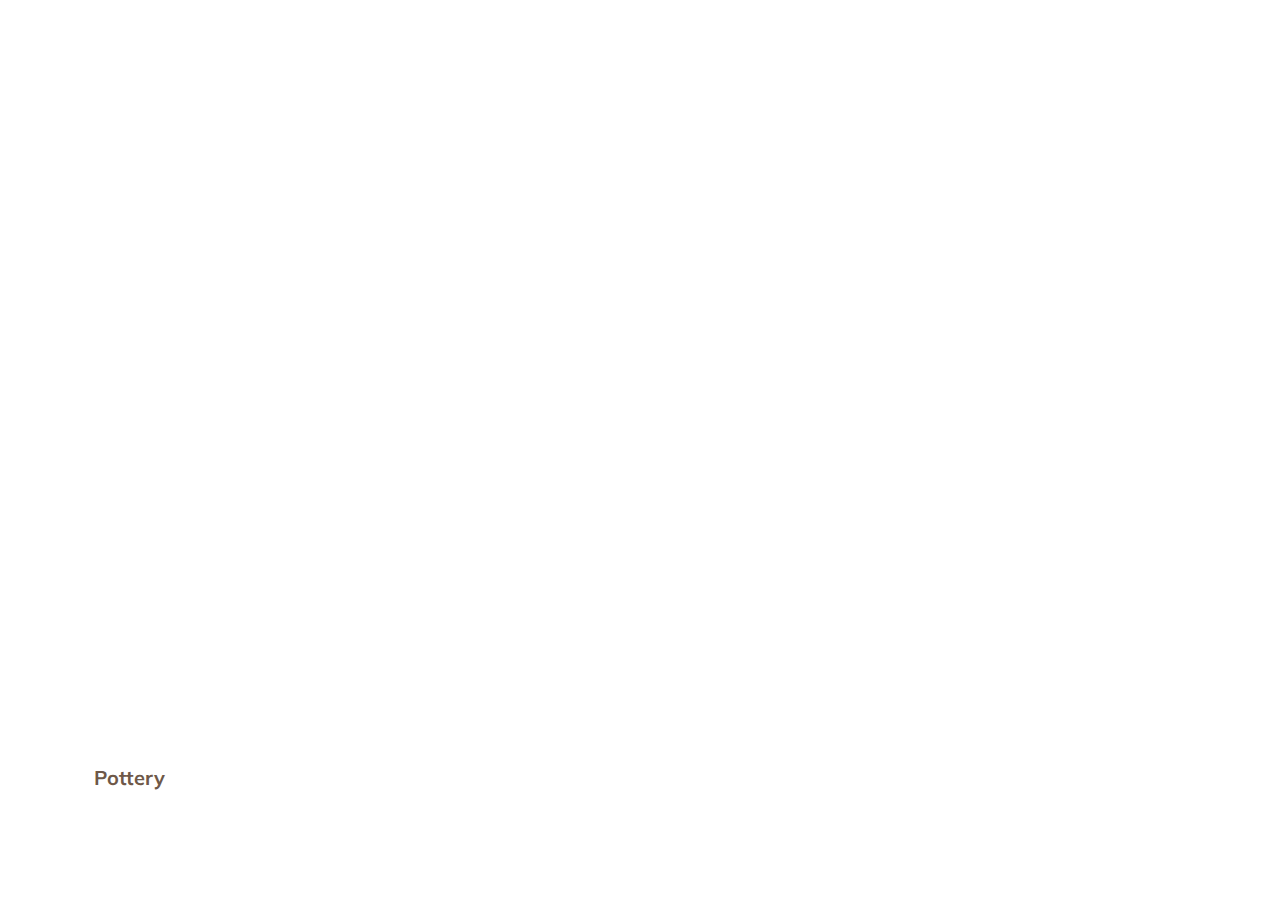
<file: index.html>
<!DOCTYPE html>
<html lang="en">
<head>
    <meta charset="UTF-8">
    <meta http-equiv="X-UA-Compatible" content="IE=edge">
    <meta name="viewport" content="width=device-width, initial-scale=1.0">
    <link rel="stylesheet" href="style.css">
    <title>Expanding Cards</title>
</head>
<body>
    <div class="container">
       <div class="panel active" style="background-image: url('https://images.unsplash.com/photo-1596986589387-1f541e827e0f?ixid=MXwxMjA3fDB8MHxwaG90by1wYWdlfHx8fGVufDB8fHw%3D&ixlib=rb-1.2.1&auto=format&fit=crop&w=634&q=80')">
        <h3>Pottery </h3>
       </div>

       <div class="panel" style="background-image: url('https://images.unsplash.com/photo-1596919184543-0b190d9837d7?ixid=MXwxMjA3fDB8MHxwaG90by1wYWdlfHx8fGVufDB8fHw%3D&ixlib=rb-1.2.1&auto=format&fit=crop&w=634&q=80')">
        <h3>Trimming</h3>
       </div>

       <div class="panel" style="background-image: url('https://images.unsplash.com/photo-1596985964903-7c252f817eb8?ixlib=rb-1.2.1&ixid=MXwxMjA3fDB8MHxwaG90by1wYWdlfHx8fGVufDB8fHw%3D&auto=format&fit=crop&w=634&q=80')">
        <h3>Throwing</h3>
       </div>
        
       <div class="panel" style="background-image: url('https://images.unsplash.com/photo-1468531390554-9f62f9767a87?ixlib=rb-1.2.1&ixid=MXwxMjA3fDB8MHxwaG90by1wYWdlfHx8fGVufDB8fHw%3D&auto=format&fit=crop&w=633&q=80')">
        <h3>Clay Pots</h3>
       </div>
       
       <div class="panel" style="background-image: url('https://images.unsplash.com/photo-1605117012605-b68dedd4accc?ixlib=rb-1.2.1&ixid=MXwxMjA3fDB8MHxwaG90by1wYWdlfHx8fGVufDB8fHw%3D&auto=format&fit=crop&w=634&q=80')">
        <h3>Tea Cup</h3>
       </div>

    </div>

   <script src="script.js"></script> 
</body>
</html>
</file>
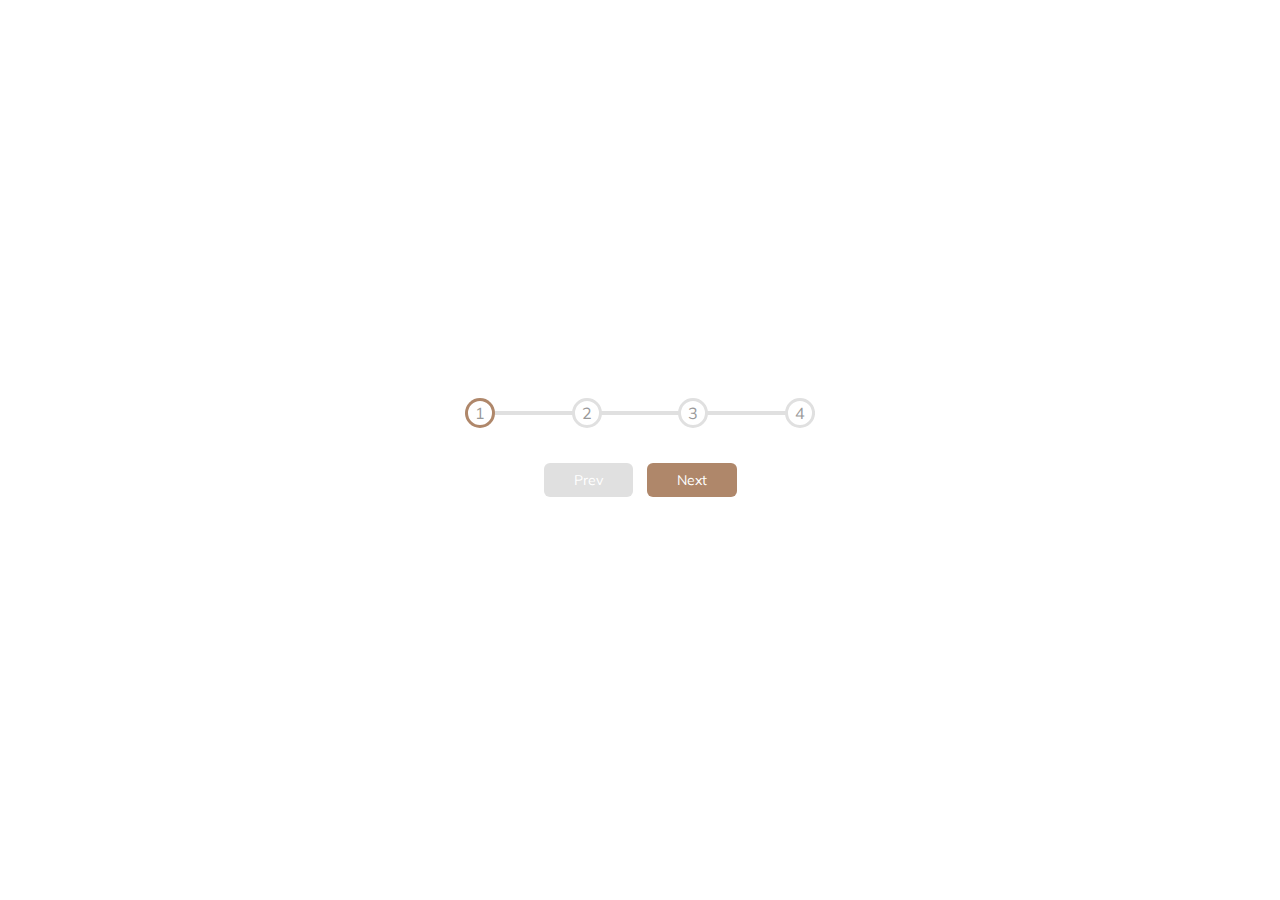
<file: _Day 2/index.html>
<!DOCTYPE html>
<html lang="en">
<head>
    <meta charset="UTF-8">
    <meta http-equiv="X-UA-Compatible" content="IE=edge">
    <meta name="viewport" content="width=device-width, initial-scale=1.0">
    <link rel="stylesheet" href="style.css" />   
     <title>Progess Steps</title>
</head>
<body>
    <div class="container">
      <div class="progress-container">
         <div class="progress" id="progress"></div>
         <div class="circle active">1</div>
         <div class="circle">2</div>
         <div class="circle">3</div>
         <div class="circle">4</div>
      </div>
   <button class="btn" id="prev" disabled>Prev</button>
   <button class="btn" id="next">Next</button>
    </div>
    <script src="script.js"></script>
    
</body>
</html>
</file>
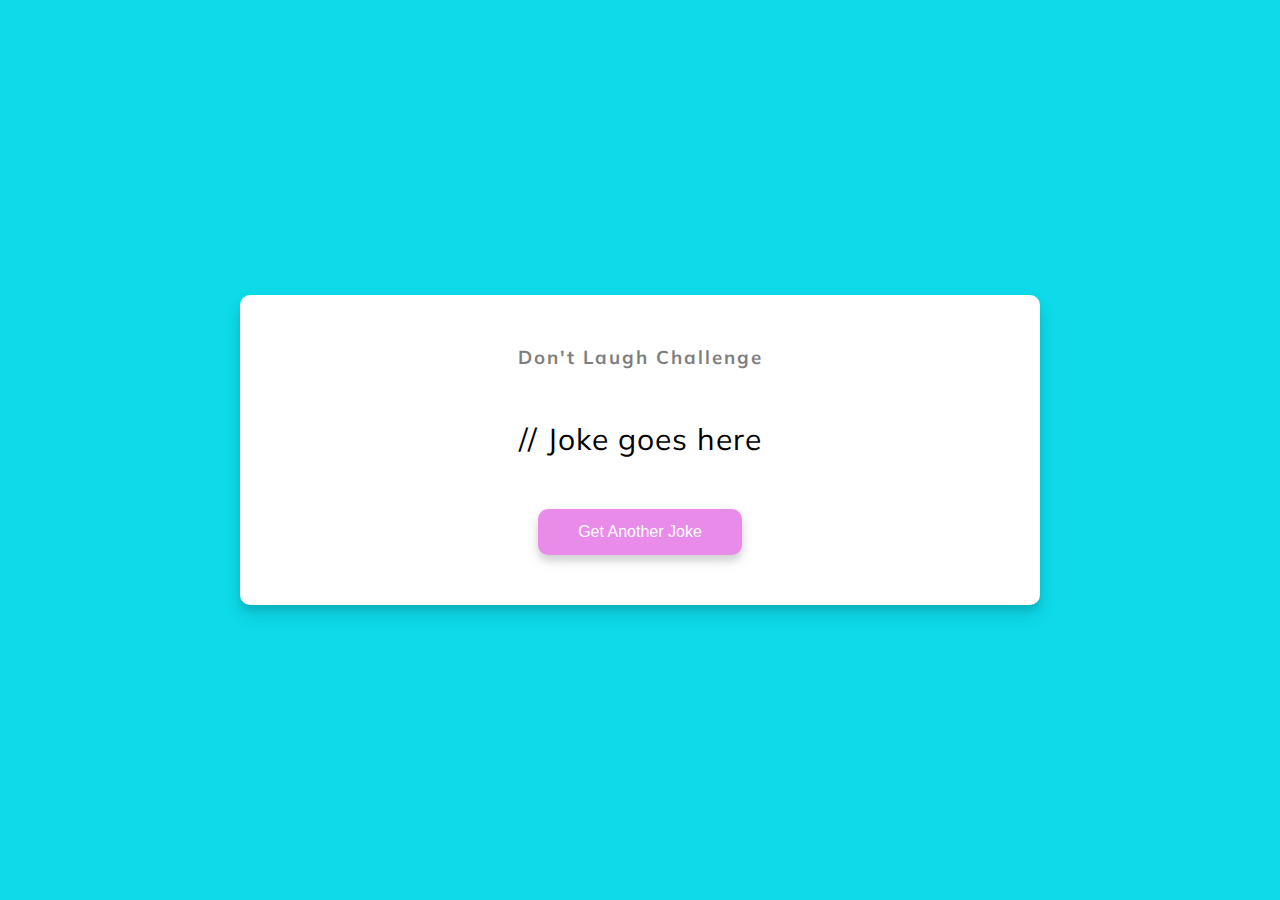
<file: Day 10/index.html>
<!DOCTYPE html>
<html lang="en">
<head>
    <meta charset="UTF-8">
    <meta http-equiv="X-UA-Compatible" content="IE=edge">
    <meta name="viewport" content="width=device-width, initial-scale=1.0">
    <link rel="stylesheet" href="style.css">
    <title>Dad Jokes</title>
</head>
<body>
    <div class="container">
       <h3>Don't Laugh Challenge</h3>
       <div id="joke" class="joke">
          // Joke goes here
       </div>   
       <button id="jokeBtn" class="btn">Get Another Joke</button>
    </div>
    
    <script src="script.js"></script>
</body>
</html>
</file>
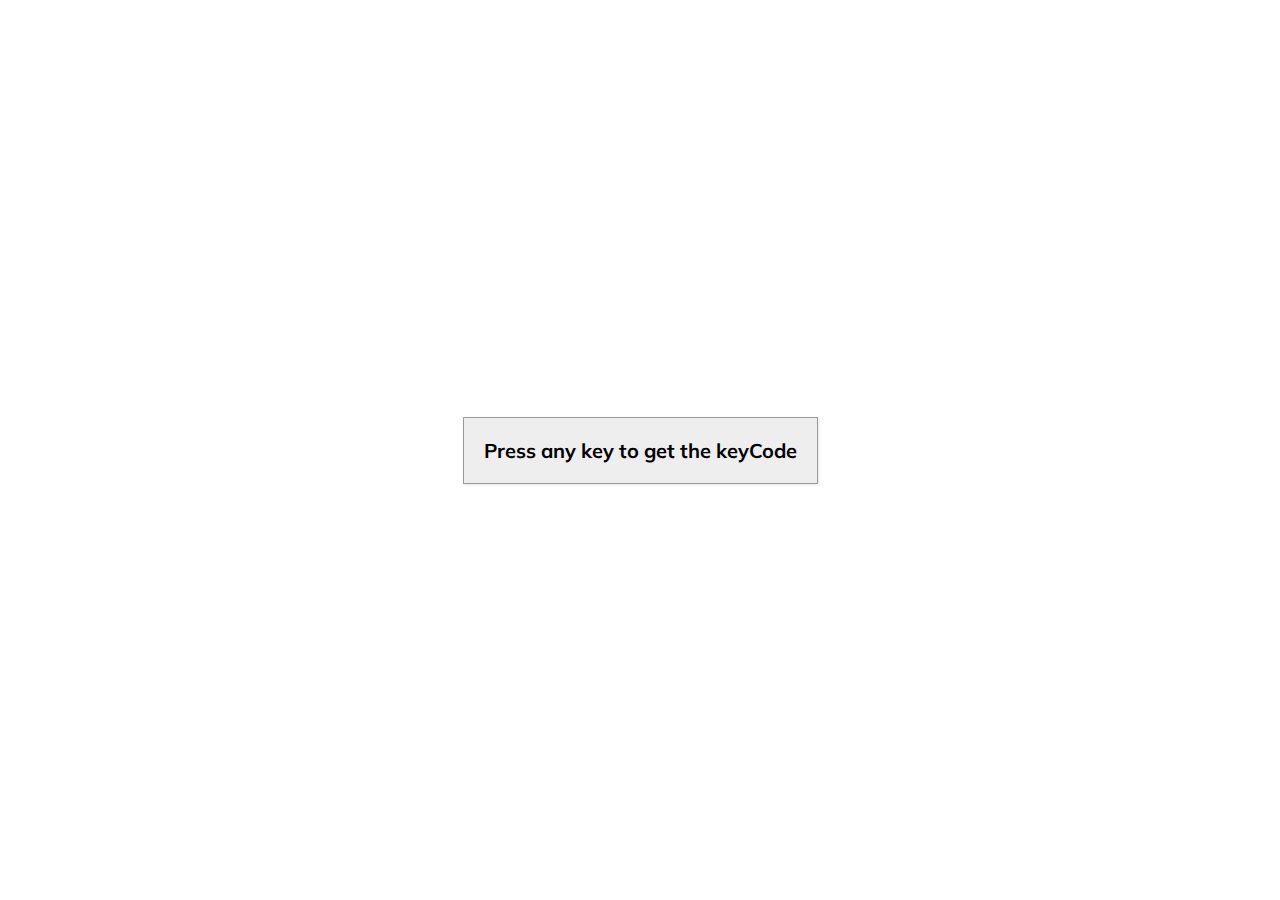
<file: Day 11/index.html>
<!DOCTYPE html>
<html lang="en">
<head>
    <meta charset="UTF-8">
    <meta http-equiv="X-UA-Compatible" content="IE=edge">
    <meta name="viewport" content="width=device-width, initial-scale=1.0">
    <link rel="stylesheet" href="style.css">
    <title>Event KeyCodes</title>
</head>
<body>
    <div id="insert">
       
       <div class="key">
          Press any key to get the keyCode
       </div>
    </div>  
  <script src="script.js"></script> 
</body>
</html>
</file>
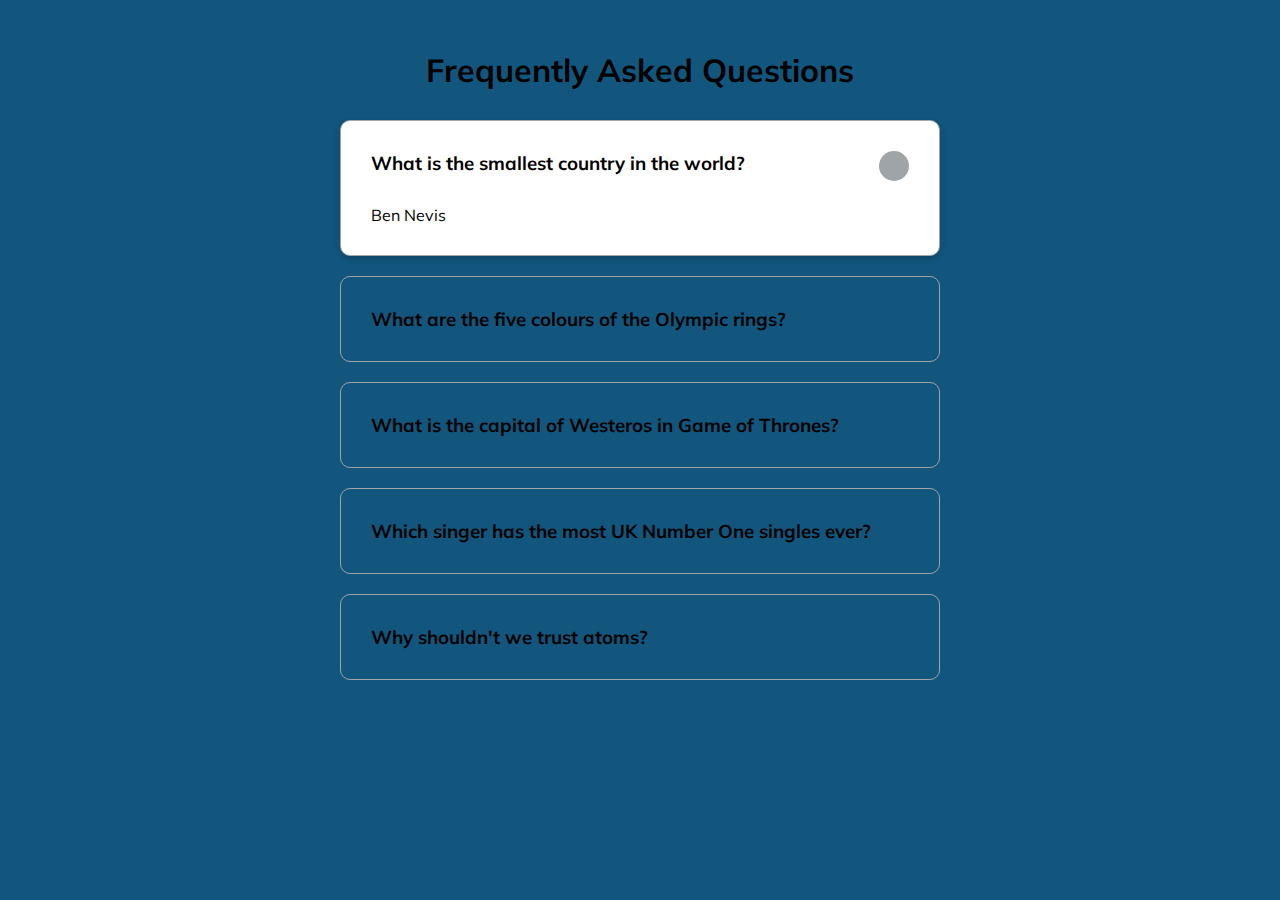
<file: Day 12/index.html>
<!DOCTYPE html>
<html lang="en">
<head>
    <meta charset="UTF-8">
    <meta http-equiv="X-UA-Compatible" content="IE=edge">
    <meta name="viewport" content="width=device-width, initial-scale=1.0">
    <link rel="stylesheet" href="https://cdnjs.cloudflare.com/ajax/libs/font-awesome/5.15.3/css/all.min.css" integrity="sha512-iBBXm8fW90+nuLcSKlbmrPcLa0OT92xO1BIsZ+ywDWZCvqsWgccV3gFoRBv0z+8dLJgyAHIhR35VZc2oM/gI1w==" crossorigin="anonymous" />
    <link rel="stylesheet" href="style.css">
    <title>FAQ</title>
</head>
<body>
    <h1>Frequently Asked Questions</h1>
    <div class="faq-container">
        <div class="faq active">
           <h3 class="faq-title">
              What is the smallest country in the world? 
           </h3> 

           <p class="faq-text">
              Ben Nevis
           </p>

           <button class="faq-toggle">
               <i class="fas fa-chevron-down"></i>
               <i class="fas fa-times"></i>
           </button>
        </div>

        <div class="faq">
            <h3 class="faq-title">
               What are the five colours of the Olympic rings? 
            </h3> 
 
            <p class="faq-text">
               Blue, Yellow, Black Green, and Red
            </p>
 
            <button class="faq-toggle">
                <i class="fas fa-chevron-down"></i>
                <i class="fas fa-times"></i>
            </button>
         </div>

         <div class="faq">
            <h3 class="faq-title">
                What is the capital of Westeros in Game of Thrones? 
            </h3> 
 
            <p class="faq-text">
               King's Landing
            </p>
 
            <button class="faq-toggle">
                <i class="fas fa-chevron-down"></i>
                <i class="fas fa-times"></i>
            </button>
         </div>

         <div class="faq">
            <h3 class="faq-title">
                Which singer has the most UK Number One singles ever? 
            </h3> 
 
            <p class="faq-text">
               Elvis Presley
            </p>
 
            <button class="faq-toggle">
                <i class="fas fa-chevron-down"></i>
                <i class="fas fa-times"></i>
            </button>
         </div>

         <div class="faq">
            <h3 class="faq-title">
               Why shouldn't we trust atoms? 
            </h3> 
 
            <p class="faq-text">
               They make up everything
            </p>
 
            <button class="faq-toggle">
                <i class="fas fa-chevron-down"></i>
                <i class="fas fa-times"></i>
            </button>
         </div>
    </div>
    <script src="script.js"></script>
</body>
</html>
</file>
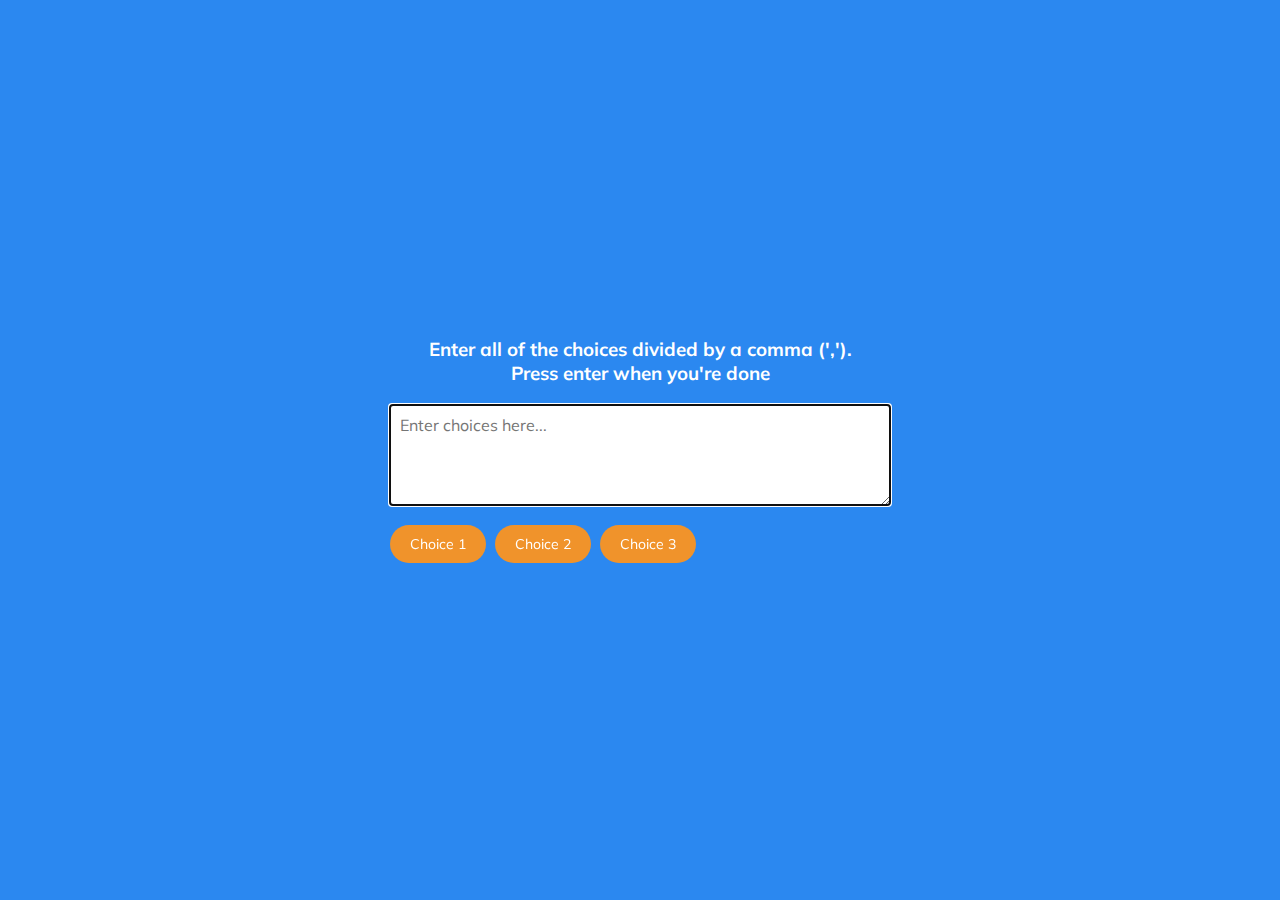
<file: Day 13/index.html>
<!DOCTYPE html>
<html lang="en">
<head>
    <meta charset="UTF-8">
    <meta http-equiv="X-UA-Compatible" content="IE=edge">
    <meta name="viewport" content="width=device-width, initial-scale=1.0">
    <link rel="stylesheet" href="style.css">
    <title>Random Choice Picker</title>
</head>
<body>
    <div class="container">
       <h3>Enter all of the choices divided by a comma (',').<br> Press enter when you're done</h3> 
       <textarea placeholder="Enter choices here..." id="textarea"></textarea>

       <div id="tags">
          <span class="tag">Choice 1</span> 
          <span class="tag">Choice 2</span> 
          <span class="tag">Choice 3</span> 
       </div>
    </div>
    
    <script src="script.js"></script>
</body>
</html>
</file>
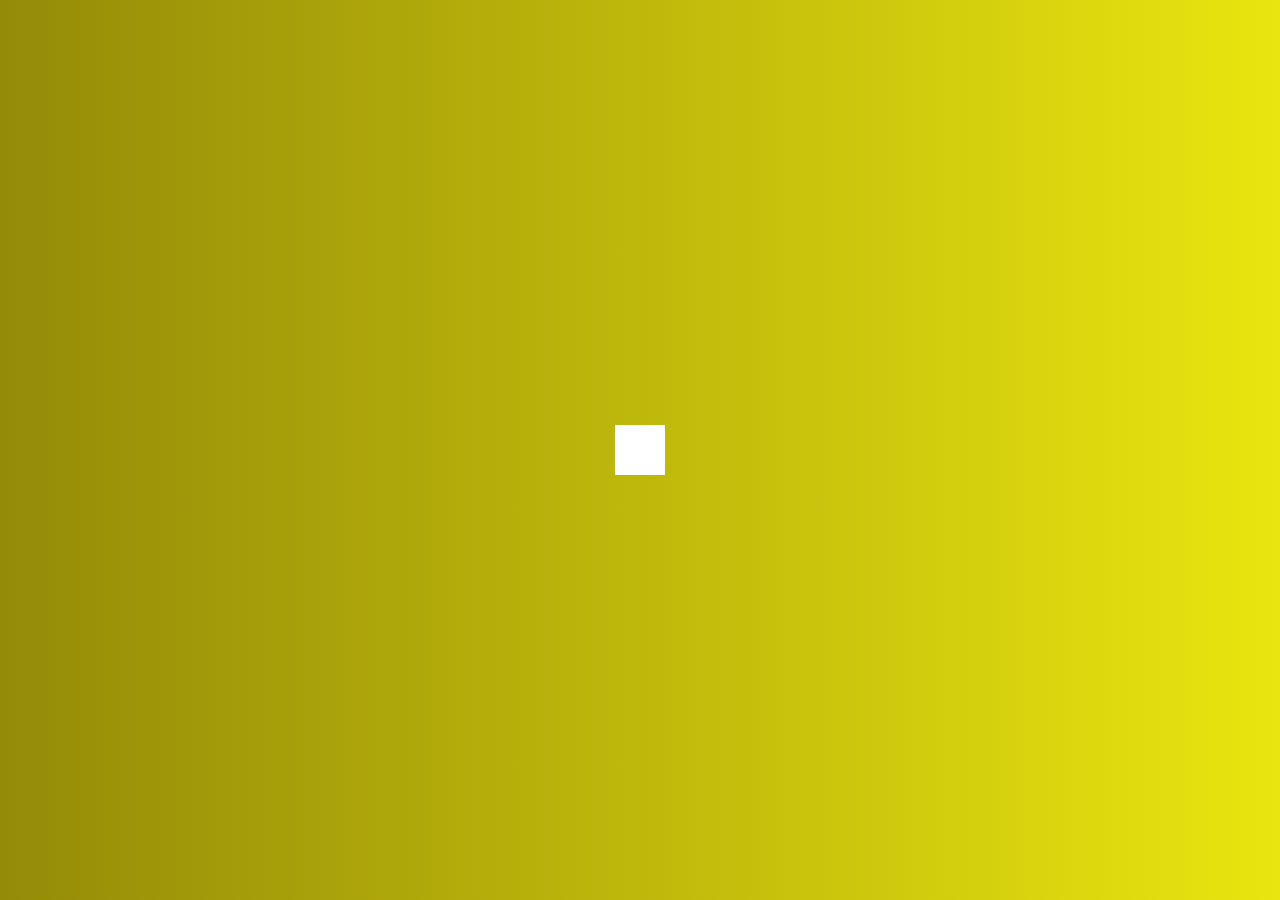
<file: Day 4/index.html>
<!DOCTYPE html>
<html lang="en">
<head>
    <meta charset="UTF-8">
    <meta http-equiv="X-UA-Compatible" content="IE=edge">
    <meta name="viewport" content="width=device-width, initial-scale=1.0">
    <link rel="stylesheet" href="https://cdnjs.cloudflare.com/ajax/libs/font-awesome/5.15.2/css/all.min.css" integrity="sha512-HK5fgLBL+xu6dm/Ii3z4xhlSUyZgTT9tuc/hSrtw6uzJOvgRr2a9jyxxT1ely+B+xFAmJKVSTbpM/CuL7qxO8w==" crossorigin="anonymous" />
    <link rel="stylesheet" href="style.css">
    <title>Document</title>
</head>
<body>
    <div class="search">
        <input type="text" class="input" placeholder="Search...">
        <button class="btn">
          <i class="fas fa-search"></i>  
        </button> 
    </div>
    
   <script src="script.js"></script> 
</body>
</html>
</file>
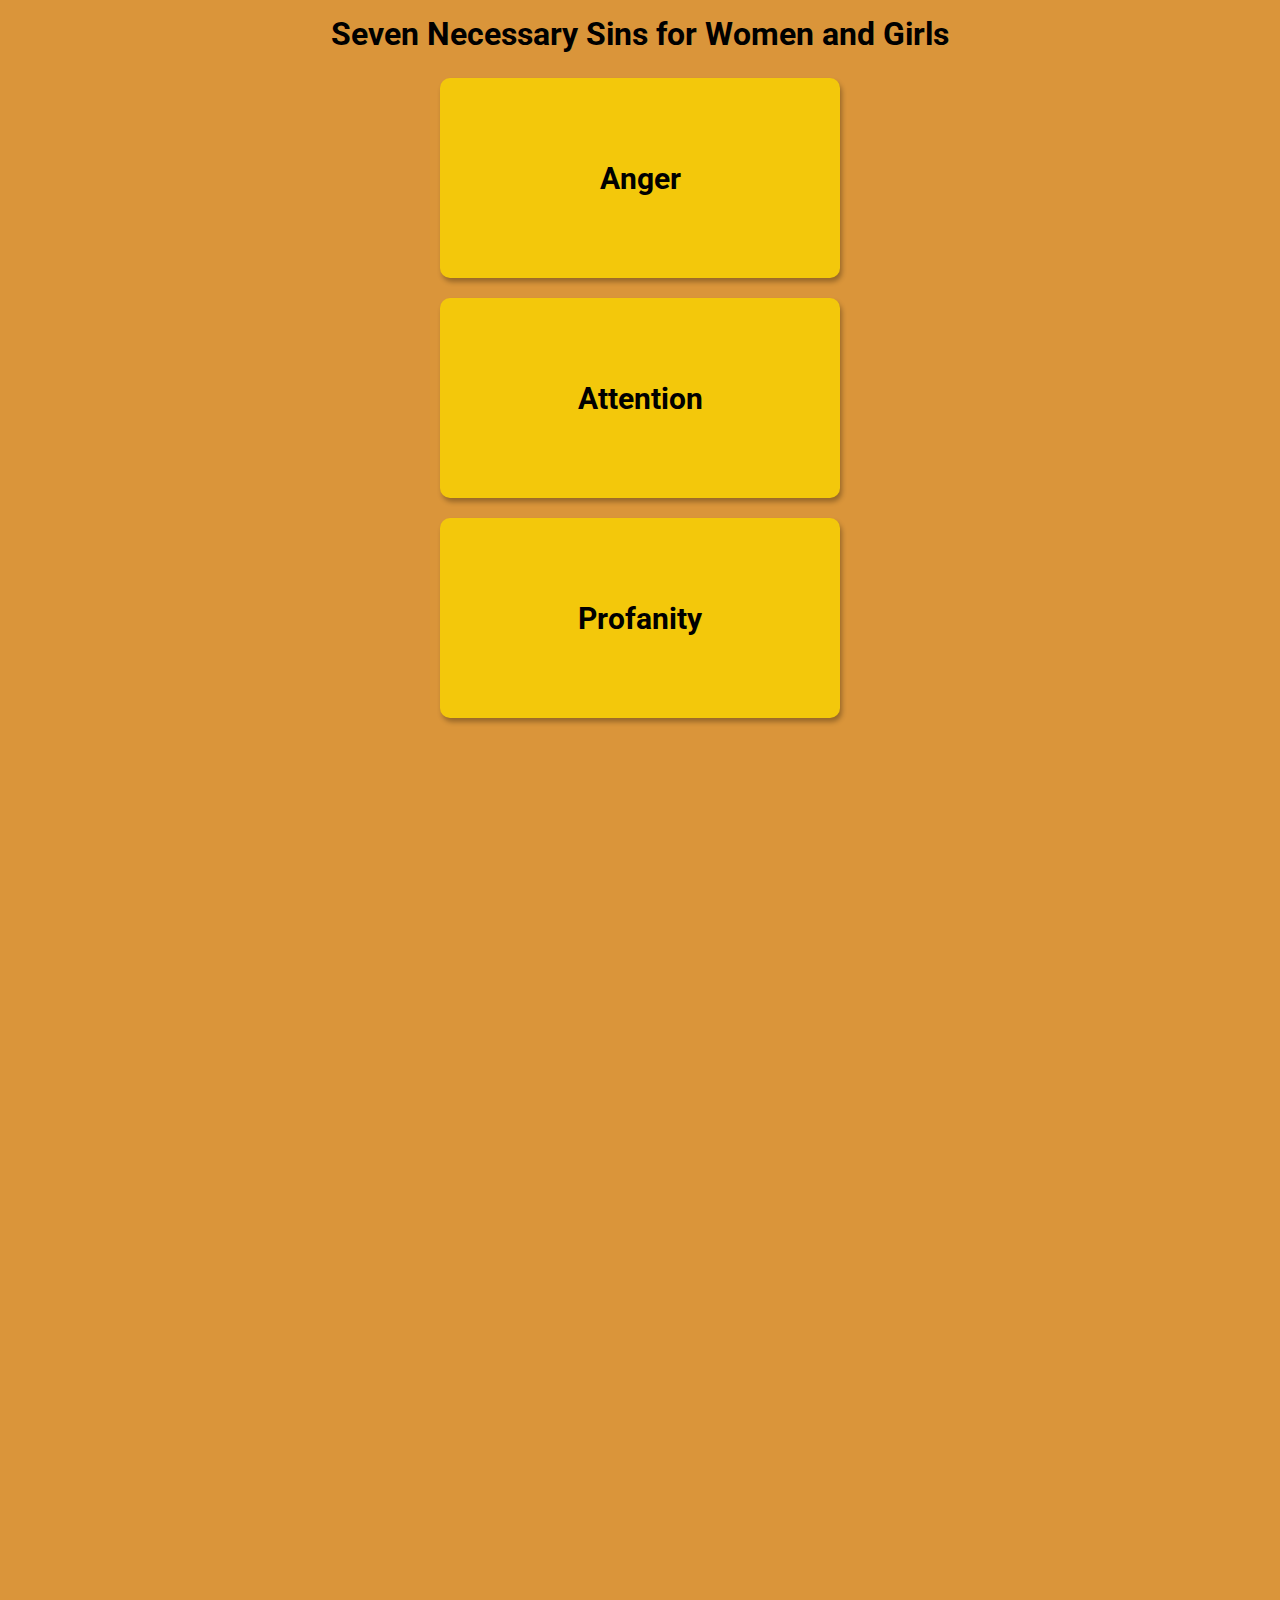
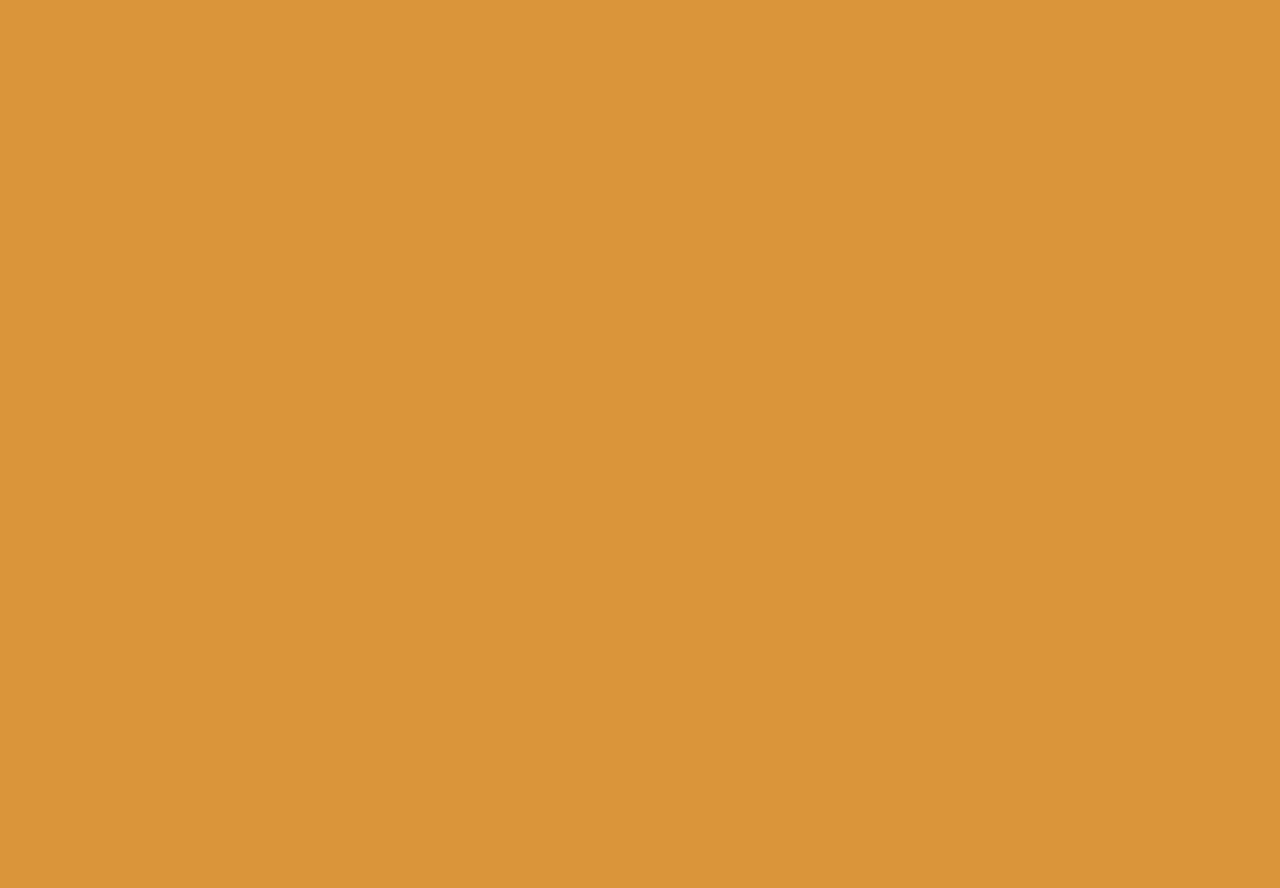
<file: Day 6/index.html>
<!DOCTYPE html>
<html lang="en">
<head>
    <meta charset="UTF-8">
    <meta http-equiv="X-UA-Compatible" content="IE=edge">
    <meta name="viewport" content="width=device-width, initial-scale=1.0">
    <link rel="stylesheet" href="style.css" />
    <title>Scroll Animation</title>
</head>
<body>
   <h1>Seven Necessary Sins for Women and Girls</h1> 
   <div class="box"><h2>Anger</h2></div>
   <div class="box"><h2>Attention</h2></div>
   <div class="box"><h2>Profanity</h2></div>
   <div class="box"><h2>Ambition</h2></div>
   <div class="box"><h2>Power</h2></div>
   <div class="box"><h2>Violence</h2></div>
   <div class="box"><h2>Lust</h2></div>
   <div class="box"><h2>--</h2></div>
   <div class="box"><h2>Defy</h2></div>
   <div class="box"><h2>Disobey</h2></div>
   <div class="box"><h2>Disrupt</h2></div>

   
   <script src="script.js"></script>
</body>
</html>
</file>
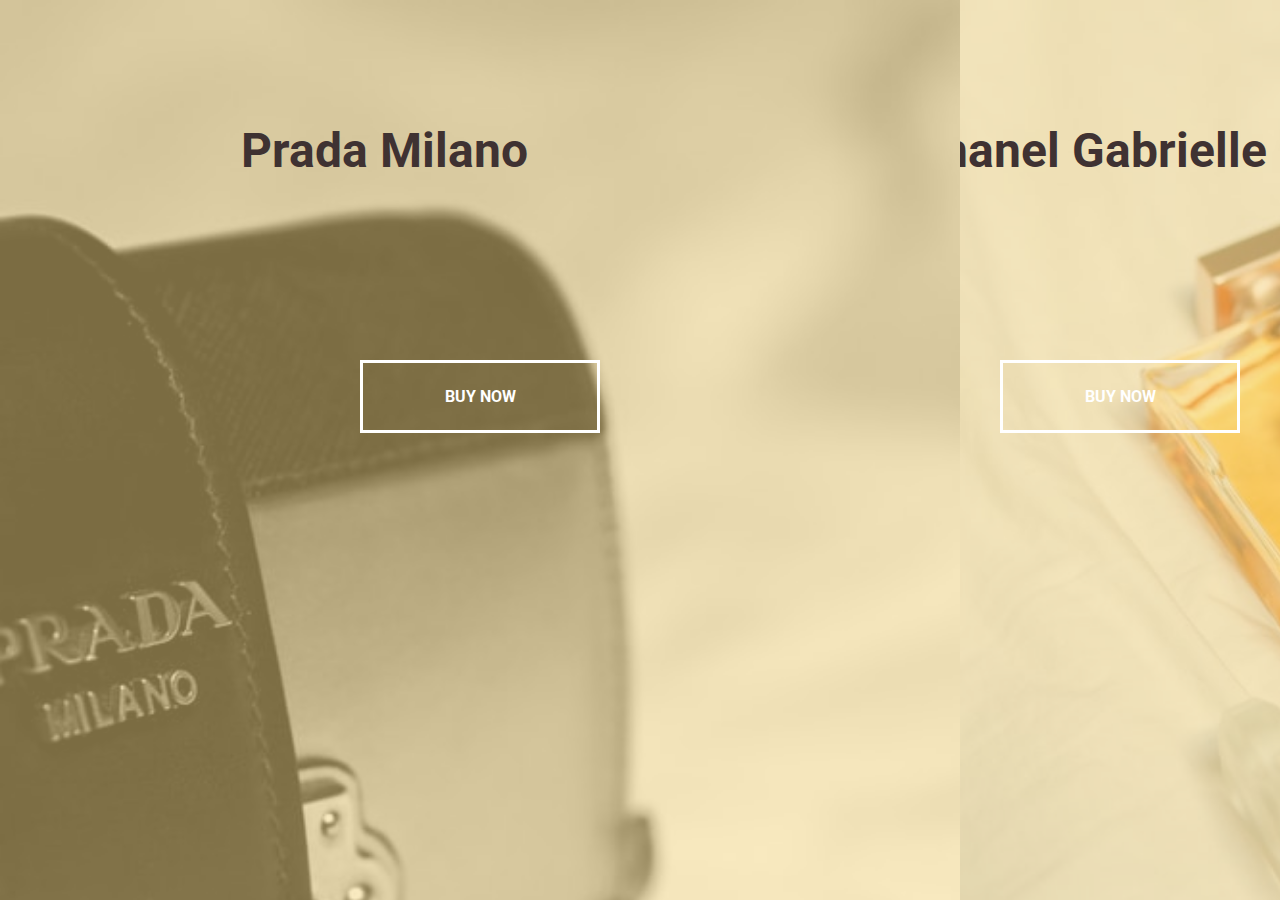
<file: Day 7/index.html>
<!DOCTYPE html>
<html lang="en">
<head>
    <meta charset="UTF-8">
    <meta http-equiv="X-UA-Compatible" content="IE=edge">
    <meta name="viewport" content="width=device-width, initial-scale=1.0">
    <link rel="stylesheet" href="style.css">
    <title>Split Landing Page</title>
</head>
<body>
    <div class="container">
       <div class="split left">
           <h1>Prada Milano</h1>
           <a href="#" class="btn">Buy Now</a>
       </div> 
       <div class="split right">
        <h1>Chanel Gabrielle</h1>
        <a href="#" class="btn">Buy Now</a>
    </div> 
    </div>
    <script src="script.js"></script>
</body>
</html>
</file>
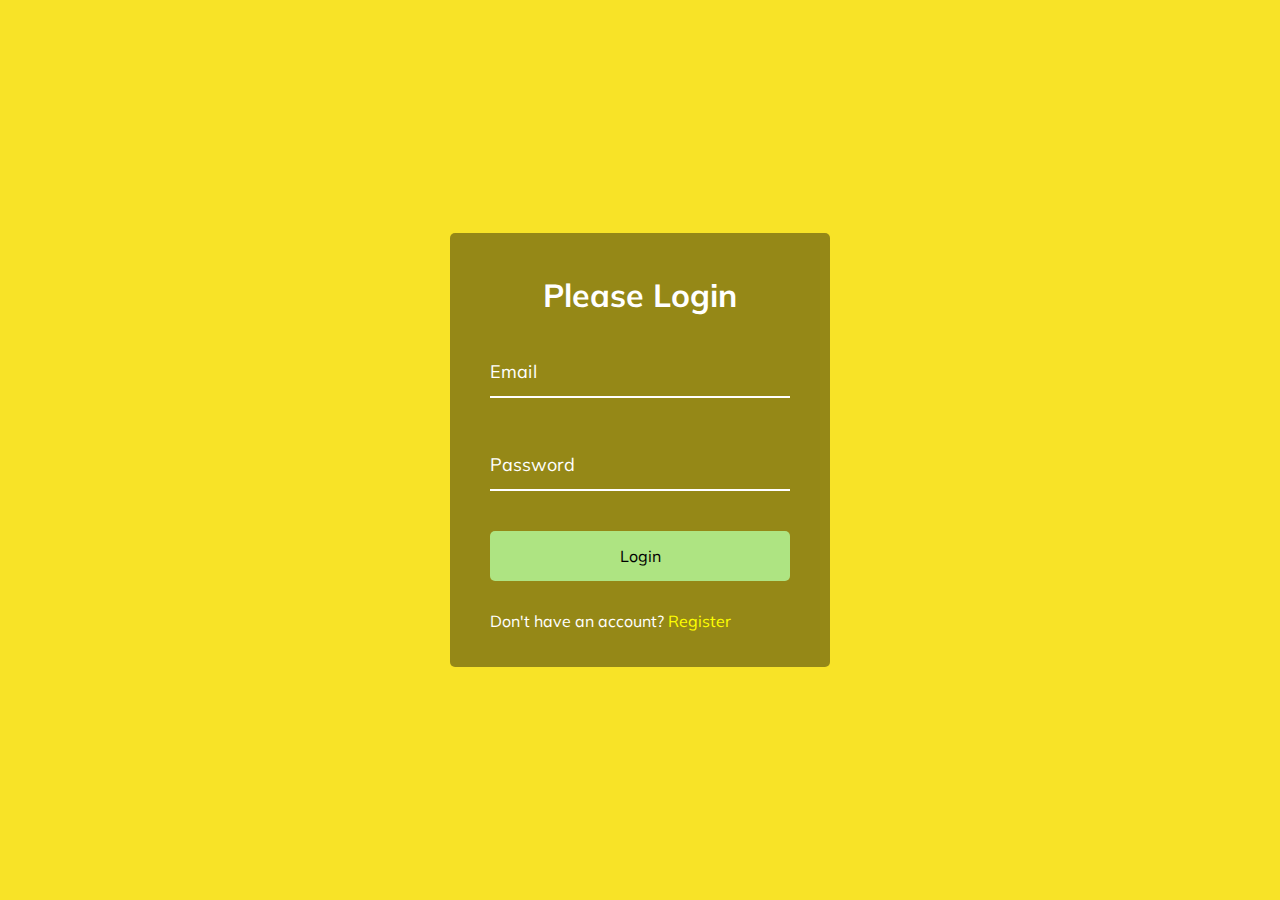
<file: Day 8/index.html>
<!DOCTYPE html>
<html lang="en">
<head>
    <meta charset="UTF-8">
    <meta http-equiv="X-UA-Compatible" content="IE=edge">
    <meta name="viewport" content="width=device-width, initial-scale=1.0">
    <link rel="stylesheet" href="style.css">
    <title>Form Input Wave</title>
</head>
<body>

    <div class="container">
        <h1>Please Login</h1>
        <form>
           <div class="form-control">
             <input type="text" required>
             <label>Email</label> 
           </div>

           <div class="form-control">
            <input type="password" required>
            <label>Password</label>
          </div>

          <button class="btn">Login</button>

          <p class="text">Don't have an account? <a href="#">Register</a> </p>
        </form>
    </div>
  <script src="script.js"></script>  
</body>
</html>
</file>
<file: style.css>
@import url('https://fonts.googleapis.com/css?family=Muli&display=swap');

* {
  box-sizing: border-box;  
}


body {
    font-family: 'Muli', sans-serif;
    margin: 0; 
    display: flex;
    align-items: center;
    justify-content: center;
    height: 100vh;
    overflow: hidden;
}

.container{
    display: flex;
    width: 90vw;    
}

.panel{
    background-size: cover;
    background-position: center;
    background-repeat: no-repeat;
    height: 80vh;
    border-radius: 50px;
    color: rgb(110, 88, 72);
    cursor: pointer;
    flex: 0.5;
    margin: 10px;
    position: relative;
    transition: flex 0.7s ease-in;
}

.panel h3 {
    font-size: 20px;
    position: absolute;
    bottom: 20px;
    left: 20px;
    margin: 0;
    opacity: 0; 
}

.panel.active {
    flex: 6;
 
}

.panel.active h3 {
    opacity: 1;
    transition: opacity 0.3s ease-in 0.4s;
    
}

@media(max-width: 500px) {
    .container {
        width: 100vw;
    }

  .panel:nth-of-type(4), .panel:nth-of-type(5){

    display: none;
}

}
</file>
<file: _Day 2/style.css>
@import url('https://fonts.googleapis.com/css?family=Muli&display=swap');

:root {
   --line-border-fill: rgba(155, 104, 68, 0.795);
   --line-border-empty: #e0e0e0;
}
* {
  box-sizing: border-box;  
}

body {
    background-color: rgba(255, 255, 255, 0.877);
    font-family: 'Muli', sans-serif;
    margin: 0; 
    display: flex;
    align-items: center;
    justify-content: center;
    height: 100vh;
    overflow: hidden;
    flex-direction: column;
}

.container {
    text-align: center;
}

.progress-container {
    display: flex;
    justify-content: space-between;
    position: relative;
    margin-bottom: 30px;
    max-width: 100%;
    width: 350px;
} 
.progress-container::before {
    content: '';
    background-color: var(--line-border-empty);
    position: absolute;
    top: 50%;
    left: 0;
    transform: translateY(-50%);
    height: 4px;
    width: 100%;
    z-index: -1;
}   
.progress {
    background-color: var(--line-border-fill);
    position: absolute;
    top: 50%;
    left: 0;
    transform: translateY(-50%);
    height: 4px;
    width: 0%;
    z-index: -1;
    transition: 0.4s ease;
}

.circle {
    background-color: white;
    color: #999;
    border-radius: 50%;
    height: 30px;
    width: 30px;
    display: flex;
    align-items: center;
    justify-content: center;
    border: 3px solid var(--line-border-empty);
    transition: .4s ease;
} 

.circle.active {
    border-color: var(--line-border-fill);
}

.btn {
    background-color: var(--line-border-fill);
    color: white;
    border: 0;
    border-radius: 6px;
    cursor: pointer;
    font-family: inherit;
    padding: 8px 30px;
    margin: 5px;
    font-size: 14px;
}

.btn:active {
    transform: scale(0.98);
}

.btn:focus {
    outline: 0;
}

.btn:disabled {
    background-color: var(--line-border-empty);
    cursor: not-allowed ;
}
</file>
<file: Day 10/style.css>
@import url('https://fonts.googleapis.com/css?family=Muli&display=swap');

* {
  box-sizing: border-box;  
}

body {
    background-color: rgb(14, 218, 233);
    font-family: 'Muli', sans-serif;
    margin: 0; 
    display: flex;
    align-items: center;
    justify-content: center;
    height: 100vh;
    overflow: hidden;
    flex-direction: column;
    padding: 20px;
}

.container {
    background-color: white;
    border-radius: 10px;
    box-shadow: 0 10px 20px rgba(0,0,0,0.1), 0 6px 6px rgba(0,0,0,0.1);
    padding: 50px 20px;
    Text-align: center;
    max-width: 100%;
    width: 800px;
}

h3 {
  margin: 0;
  opacity: 0.5;  
  letter-spacing: 2px;
}

.joke {
   font-size: 30px; 
   letter-spacing: 1px;
   line-height: 40px;
   margin: 50px auto;
   max-width: 600px;
}

.btn {
    background-color: rgb(233, 140, 233);
    color: white;
    border: 0;
    border-radius: 10px;
    box-shadow: 0 5px 15px rgba(0,0,0,0.1), 0 6px 6px rgba(0,0,0,0.1);
    padding: 14px 40px;
    font-size: 16px;
    cursor: pointer;
}

.btn:active {
    transform: scale(0.98);
}

.btn:focus {
    outline: 0;
}
</file>
<file: Day 11/style.css>
@import url('https://fonts.googleapis.com/css?family=Muli&display=swap');

* {
  box-sizing: border-box;  
}

body {
    background-color: rgba(255, 255, 255, 0.877);
    font-family: 'Muli', sans-serif;
    margin: 0; 
    display: flex;
    align-items: center;
    justify-content: center;
    text-align: center;
    height: 100vh;
    overflow: hidden;
}

.key {
   border: 1px solid #999; 
   background-color: #eee;
   box-shadow: 1px 1px 3px rgba(0,0,0, 0.1);
   display: inline-flex;
   align-items: center;
   font-size: 20px;
   font-weight: bold;
   padding: 20px;
   flex-direction: column;
   margin: 10px;
   min-width: 150px;
   position: relative;
}

.key small {
    position: absolute;
    top: -24px;
    left: 0;
    text-align: center;
    width: 100%;
    color: rgb(94, 178, 206);
    font-size: 14px;
}
</file>
<file: Day 12/style.css>
@import url('https://fonts.googleapis.com/css?family=Muli&display=swap');

* {
  box-sizing: border-box;  
}

body {
    background-color: #12567e;
    font-family: 'Muli', sans-serif;
   
}

h1 {
  margin: 50px 0 30px;
  text-align: center; 
}

.faq-container{
   max-width: 600px; 
   margin: 0 auto;
}

.faq {
   background-color: transparent; 
   border: 1px solid #9fa4a8;
   border-radius: 10px;
   margin: 20px 0;
   padding: 30px;
   position: relative;
   overflow: hidden;
   transition: 0.3s ease;
}

.faq.active {
    background-color: #fff;
    box-shadow: 0 3px 6px rgba(0, 0, 0, 0.1), 0 3px 6px rgba(0, 0, 0, 0.1);
}

.faq.active::before,
.faq.active::after {
    content: '\f075';
    font-family: 'Font Awesome 5 Free';
    color: #2ecc71;
    font-size: 7rem;
    position: absolute;
    opacity: 0.2;
    top: 20px;
    left: 20px;
    z-index: 0;
}

.faq.active:before {
   color: #3498db;
   top: -10px;
   left: -30px;
   transform: rotateY(180deg); 
}

.faq-title {
    margin: 0 35px 0 0;
}

.faq-text {
    display: none;
    margin: 30px 0 0;
}

.faq.active .faq-text {
    display: block;
}

.faq-toggle {
    background-color: transparent;
    border: 0;
    border-radius: 50%;
    cursor: pointer;
    display: flex;
    align-items: center;
    justify-content: center;
    font-size: 16px;
    padding: 0;
    position: absolute;
    top: 30px;
    right: 30px;
    height: 30px;
    width: 30px;
}

.faq-toggle:focus {
    outline: 0;
}
.faq-toggle .fa-times {
    display: none;
}


.faq.active .faq-toggle .fa-times {
    color: #fff;
    display: block;
}

.faq.active .faq-toggle .fa-chevron-down {
    display: none;
}

.faq.active .faq-toggle {
    background-color: #9fa4a8;
}
</file>
<file: Day 13/style.css>
@import url('https://fonts.googleapis.com/css?family=Muli&display=swap');

* {
  box-sizing: border-box;  
}

body {
    background-color: #2b88f0;
    font-family: 'Muli', sans-serif;
    margin: 0; 
    display: flex;
    align-items: center;
    justify-content: center;
    height: 100vh;
    overflow: hidden;
    flex-direction: column;
}

h3 {
  color: #fff;  
  margin: 10px 0 20px;
  text-align: center;
}

.container {
    width: 500px;
}

textarea {
    border: none;
    display: block;
    width: 100%;
    height: 100px;
    font-family: inherit;
    padding: 10px;
    margin: 0 0 20px;
    font-size: 16px;
}

.tag {
    background-color: #f0932b;
    color: #fff;
    border-radius: 50px;
    padding: 10px 20px;
    margin: 0 5px 10px 0;
    font-size: 14px;
    display: inline-block;
}

.tag.highlight {
    background-color: #273c75;
}
</file>
<file: Day 4/style.css>
@import url('https://fonts.googleapis.com/css?family=Muli&display=swap');

* {
  box-sizing: border-box;  
}


body {
    background-image: linear-gradient(90deg, #948b08, #e9e50f);
    font-family: 'Muli', sans-serif;
    margin: 0; 
    display: flex;
    align-items: center;
    justify-content: center;
    height: 100vh;
    overflow: hidden;
}

.search {
    position: relative;
    height: 50px;   
}

.search .input {
    background-color: #fff;
    border: 0;
    font-size: 18px;
    padding: 15px;
    height: 50px;
    width: 50px;
    transition: width 0.3s ease;
}

.btn {
    background-color: #fff;
    border: 0;
    cursor: pointer;
    font-size: 24px;
    position: absolute;
    top: 0;
    left: 0;
    height: 50px;
    width: 50px;
    transition: transform 0.3s ease;
}

.btn:focus, .input:focus {
    outline: none;
}

.search.active .input {
    width: 200px;
}

.search.active .btn {
    transform: translateX(198px);
}
</file>
<file: Day 6/style.css>
@import url('https://fonts.googleapis.com/css?family=Roboto&display=swap');

* {
  box-sizing: border-box;  
}


body {
    background-color: rgb(218, 149, 58);
    font-family: 'Roboto', sans-serif;
    margin: 0; 
    display: flex;
    align-items: center;
    justify-content: center;
    flex-direction: column;
}

h1 {
  margin: 15px; 
}

.box {
  background-color: rgb(243, 200, 11);  
  color: black;
  display: flex;
  align-items: center;
  justify-content: center;
  width: 400px;
  height: 200px;
  margin: 10px;
  border-radius: 10px;
  box-shadow: 2px 4px 5px rgba( 0, 0, 0, 0.3);
  transform: translateX(400%);
  transition: transform 0.4s ease;
}

.box:nth-of-type(even) {
    transform: translateX(-400%); 
}

.box.show {
    transform: translateX(0);
}

.box h2 {
    font-size: 30px;
}
</file>
<file: Day 7/style.css>
@import url('https://fonts.googleapis.com/css?family=Roboto&display=swap');


:root {
   --left-bg-color: rgba(243, 213, 131, 0.507);  
   --right-bg-color: rgba(243, 213, 131, 0.507); 
   --left-btn-hover-color: rgba(243, 213, 131, 1);  
   --right-btn-hover-color: rgba(28, 122, 28, 1);  
   --hover-width: 75%;
   --other-width: 25%;
   --speed: 1000ms;
}
* {
  box-sizing: border-box;  
}


body {
    font-family: 'Roboto', sans-serif;
    margin: 0; 
    height: 100vh;
    overflow: hidden;
}

h1 {
  font-size: 3rem;  
  color: rgb(63, 50, 50);
  position: absolute;
  left: 40%;
  top: 10%;
  transform: translateX(-50%);
  white-space: nowrap;
}

.btn {
   position: absolute;
   display: flex;
   align-items: center;
   justify-content: center;
   left: 50%;
   top: 40%; 
   transform: translateX(-50%);
   text-decoration: none;
   color: white;
   border: white solid 0.2rem;
   font-size: 1rem;
   font-weight: bold;
   text-transform: uppercase;
   width: 15rem;
   padding: 1.5rem;
}

.split.left .btn:hover {
    background-color: var(--left-btn-hover-color);
    border-color: var(--left-btn-hover-color);
}

.split.right .btn:hover {
    background-color: var(--right-btn-hover-color);
    border-color: var(--right-btn-hover-color);
}

.container {
    position: relative;
    width: 100%;
    height: 100%;
    background: #333;
}

.split {
   position: absolute;  
   width: 50%;
   height: 100%;
   overflow: hidden;
}

.split.left {
    left: 0;
    background: url('prada.jpg');
    background-repeat: no-repeat;
    background-size: cover;
}

.split.left::before {
    content: '';
    position: absolute;
    width: 100%;
    height: 100%;
    background-color: var(--left-bg-color);
}

.split.right {
    right: 0;
    background: url('chanel.jpg');
    background-repeat: no-repeat;
    background-size: cover;
  
}

.split.right::before {
    content: '';
    position: absolute;
    width: 100%;
    height: 100%;
    background-color: var(--right-bg-color);
}

.split.right, .split.left, .split.right::before, .split.left::before {
    transition: all var(--speed) ease-in-out;
}
.hover-left .left {
    width: var(--hover-width);
}

.hover-left .right {
   width: var(--other-width);
}


.hover-right .right {
    width: var(--hover-width);
}

.hover-right .left {
   width: var(--other-width);
}

@media(max-width: 800px) {
   h1 {
       font-size: 2rem;    
   } 

   .btn {
      width: 12rem;
      padding: 1.2rem; 
   }
}
</file>
<file: Day 8/style.css>
@import url('https://fonts.googleapis.com/css?family=Muli&display=swap');

* {
  box-sizing: border-box;  
}

body {
    background-color: rgba(247, 223, 9, 0.877);
    color: white;
    font-family: 'Muli', sans-serif;
    margin: 0; 
    display: flex;
    align-items: center;
    justify-content: center;
    height: 100vh;
    overflow: hidden;
    flex-direction: column;
}

.container {
    background-color: rgba(0, 0, 0, 0.4);
    padding: 20px 40px;
    border-radius: 5px;
}

.container h1 {
    text-align:  center;
    margin-bottom: 30px;
}

.container a {
   text-decoration: none; 
   color: yellow;
}

.btn {
   cursor: pointer; 
   display: inline-block;
   width: 100%;
   background: rgb(174, 228, 130);
   padding: 15px;
   font-family: inherit;
   font-size: 16px;
   border: 0;
   border-radius: 5px;
}

.btn:focus {
  outline: 0;   
}

.btn:active {
    transform: scale(0.98);
}

.text {
   margin-top: 30px; 
}

.form-control {
    position: relative;
    margin: 20px 0 40px;
    width: 300px;   
}

.form-control input {
    background-color: transparent;
    border: 0;
    border-bottom: 2px #fff solid;
    display: block;
    width: 100%;
    padding: 15px 0;
    font-size: 18px;
    color: #fff;
}

.form-control input:focus, .form-control input:valid {
   outline: 0; 
   border-bottom-color: rgb(174, 228, 130);
}

.form-control label {
    position: absolute;
    top: 15px;
    left: 0;  
}

.form-control label span {
    display: inline-block;
    font-size: 18px;
    min-width: 5px;  
    transition: 0.3s cubic-bezier(0.68, -0.55, 0.265, 1.55);
}

.form-control input:focus + label span, 
.form-control input:valid + label span {
   color:  rgb(174, 228, 130);
   transform: translateY(-30px);

}
</file>
